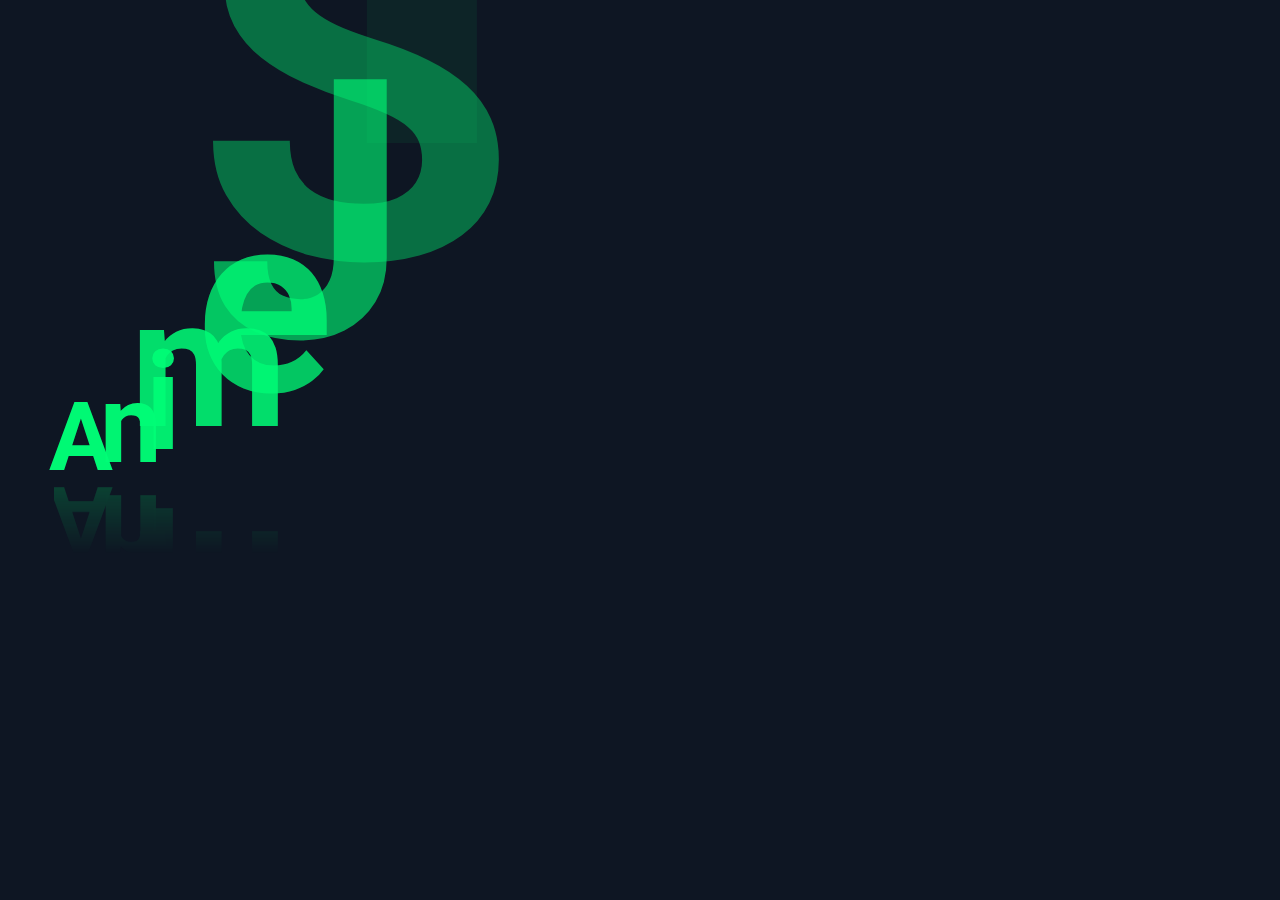
<file: AnimeJS-text-animation/index.html>
<!DOCTYPE html>
<html lang="en">
  <head>
    <meta charset="UTF-8" />
    <meta name="viewport" content="width=device-width, initial-scale=1.0" />
    <title>Text Animation Effect</title>
    <link rel="stylesheet" href="style.css" />
  </head>
  <body>
    <section>
      <h2 class="text">AnimeJS Text Animation Effects</h2>
      <!-- <h2 class="text">Suresh Web Developer</h2> -->
    </section>
    <script src="anime.min.js"></script>
    <script>
      // Now, split text into words
      const text = document.querySelector('.text');
      text.innerHTML = text.textContent.replace(/\S/g, '<span>$&</span>');

      anime
        .timeline({
          loop: true,
        })

        .add({
          targets: '.text span',
          translateY: [-600, 0], //[start value, end value]
          scale: [10, 1], //[start value, end value]
          opacity: [0, 1], //[start value, end value]
          easing: 'easeOutExpo',
          duration: 1500, //1.5 Seconds
          delay: anime.stagger(100),
        })

        .add({
          targets: '.text span',
          translateX: [0, -1000], //[start value, end value]
          scale: [1, 1], //[start value, end value]
          opacity: [1, 0], //[start value, end value]
          easing: 'easeOutExpo',
          duration: 2000, //2 Seconds
          delay: anime.stagger(100),
        })

        .add({
          targets: '.text span',
          translateX: [1000, 0], //[start value, end value]
          scale: [1, 1], //[start value, end value]
          opacity: [0, 1], //[start value, end value]
          easing: 'easeOutExpo',
          duration: 2000, //2 Seconds
          delay: anime.stagger(100),
        })

        .add({
          targets: '.text span',
          translateX: [0, 0], //[start value, end value]
          scale: [1, 50], //[start value, end value]
          opacity: [1, 0], //[start value, end value]
          easing: 'easeOutExpo',
          duration: 2000, //2 Seconds
          delay: anime.stagger(100),
        });
    </script>
  </body>
</html>
</file>
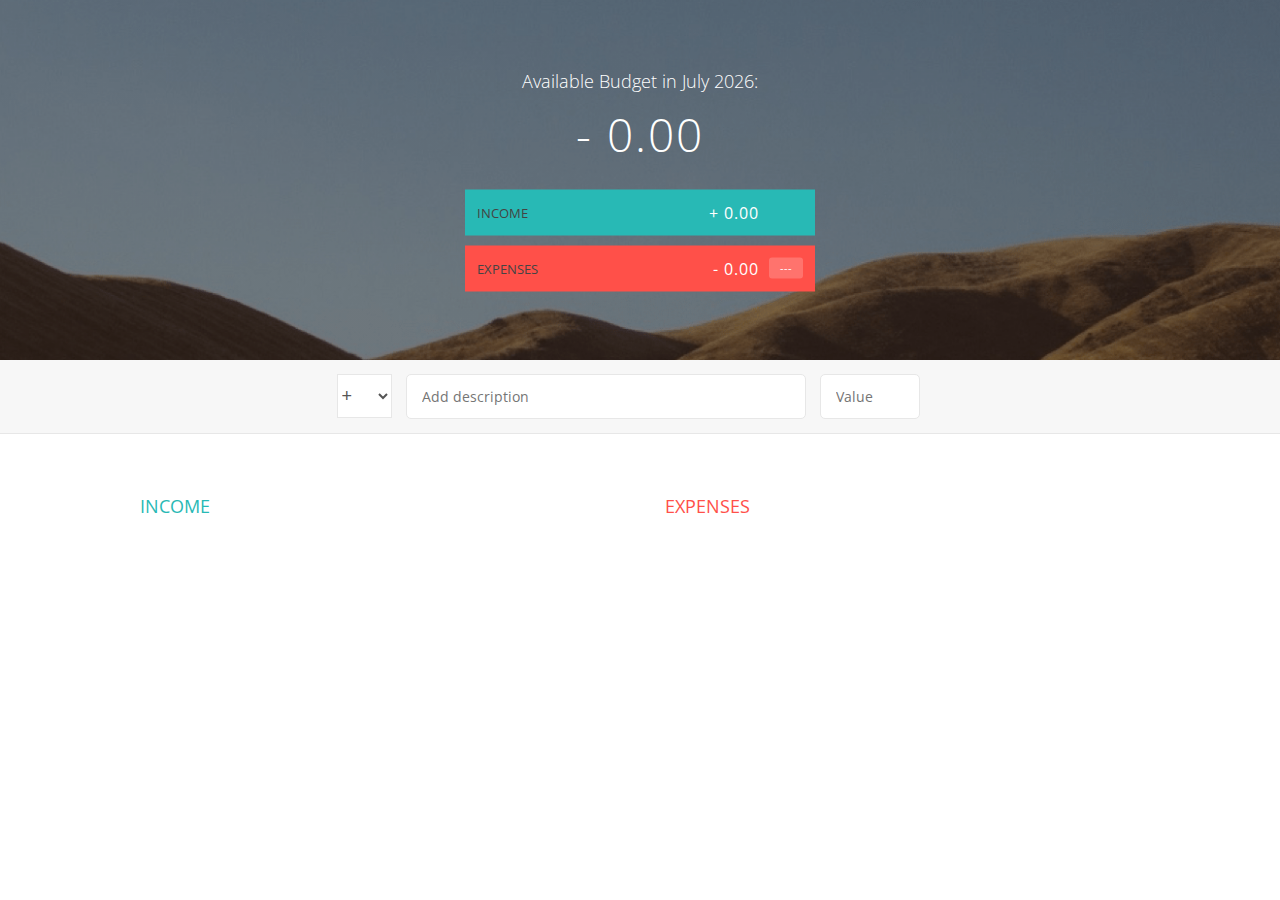
<file: budgety-app/index.html>
<!DOCTYPE html>
<html lang="en">
    <head>
        <meta charset="UTF-8">
        <meta name="viewport" content="width=device-width, initial-scale=1.0">
        <link href="https://fonts.googleapis.com/css?family=Open+Sans:100,300,400,600" rel="stylesheet" type="text/css">
        <link href="http://code.ionicframework.com/ionicons/2.0.1/css/ionicons.min.css" rel="stylesheet" type="text/css">
        <link rel="stylesheet" href="style.css">
        <title>Budgety</title>
    </head>
    <body>
        <div class="top">
            <div class="budget">
                <div class="budget__title">
                    Available Budget in <span class="budget__title--month">%Month%</span>:
                </div>
                
                <div class="budget__value">+ 2,345.64</div>
                
                <div class="budget__income clearfix">
                    <div class="budget__income--text">Income</div>
                    <div class="right">
                        <div class="budget__income--value">+ 4,300.00</div>
                        <div class="budget__income--percentage">&nbsp;</div>
                    </div>
                </div>
                
                <div class="budget__expenses clearfix">
                    <div class="budget__expenses--text">Expenses</div>
                    <div class="right clearfix">
                        <div class="budget__expenses--value">- 1,954.36</div>
                        <div class="budget__expenses--percentage">45%</div>
                    </div>
                </div>
            </div>
        </div>
        
        
        
        <div class="bottom">
            <div class="add">
                <div class="add__container">
                    <select class="add__type">
                        <option value="inc" selected>+</option>
                        <option value="exp">-</option>
                    </select>
                    <input type="text" class="add__description" placeholder="Add description">
                    <input type="number" class="add__value" placeholder="Value">
                    <button class="add__btn"><i class="ion-ios-checkmark-outline"></i></button>
                </div>
            </div>
            
            <div class="container clearfix">
                <div class="income">
                    <h2 class="icome__title">Income</h2>
                    
                    <div class="income__list">
                       
                        <!--
                        <div class="item clearfix" id="income-0">
                            <div class="item__description">Salary</div>
                            <div class="right clearfix">
                                <div class="item__value">+ 2,100.00</div>
                                <div class="item__delete">
                                    <button class="item__delete--btn"><i class="ion-ios-close-outline"></i></button>
                                </div>
                            </div>
                        </div>
                        
                        <div class="item clearfix" id="income-1">
                            <div class="item__description">Sold car</div>
                            <div class="right clearfix">
                                <div class="item__value">+ 1,500.00</div>
                                <div class="item__delete">
                                    <button class="item__delete--btn"><i class="ion-ios-close-outline"></i></button>
                                </div>
                            </div>
                        </div>
                        -->
                        
                    </div>
                </div>
                
                
                
                <div class="expenses">
                    <h2 class="expenses__title">Expenses</h2>
                    
                    <div class="expenses__list">
                       
                        <!--
                        <div class="item clearfix" id="expense-0">
                            <div class="item__description">Apartment rent</div>
                            <div class="right clearfix">
                                <div class="item__value">- 900.00</div>
                                <div class="item__percentage">21%</div>
                                <div class="item__delete">
                                    <button class="item__delete--btn"><i class="ion-ios-close-outline"></i></button>
                                </div>
                            </div>
                        </div>
                        <div class="item clearfix" id="expense-1">
                            <div class="item__description">Grocery shopping</div>
                            <div class="right clearfix">
                                <div class="item__value">- 435.28</div>
                                <div class="item__percentage">10%</div>
                                <div class="item__delete">
                                    <button class="item__delete--btn"><i class="ion-ios-close-outline"></i></button>
                                </div>
                            </div>
                        </div>
                        -->
                        
                    </div>
                </div>
            </div>
            
            
        </div>
        
        <script src="app.js"></script> 
    </body>
</html>
</file>
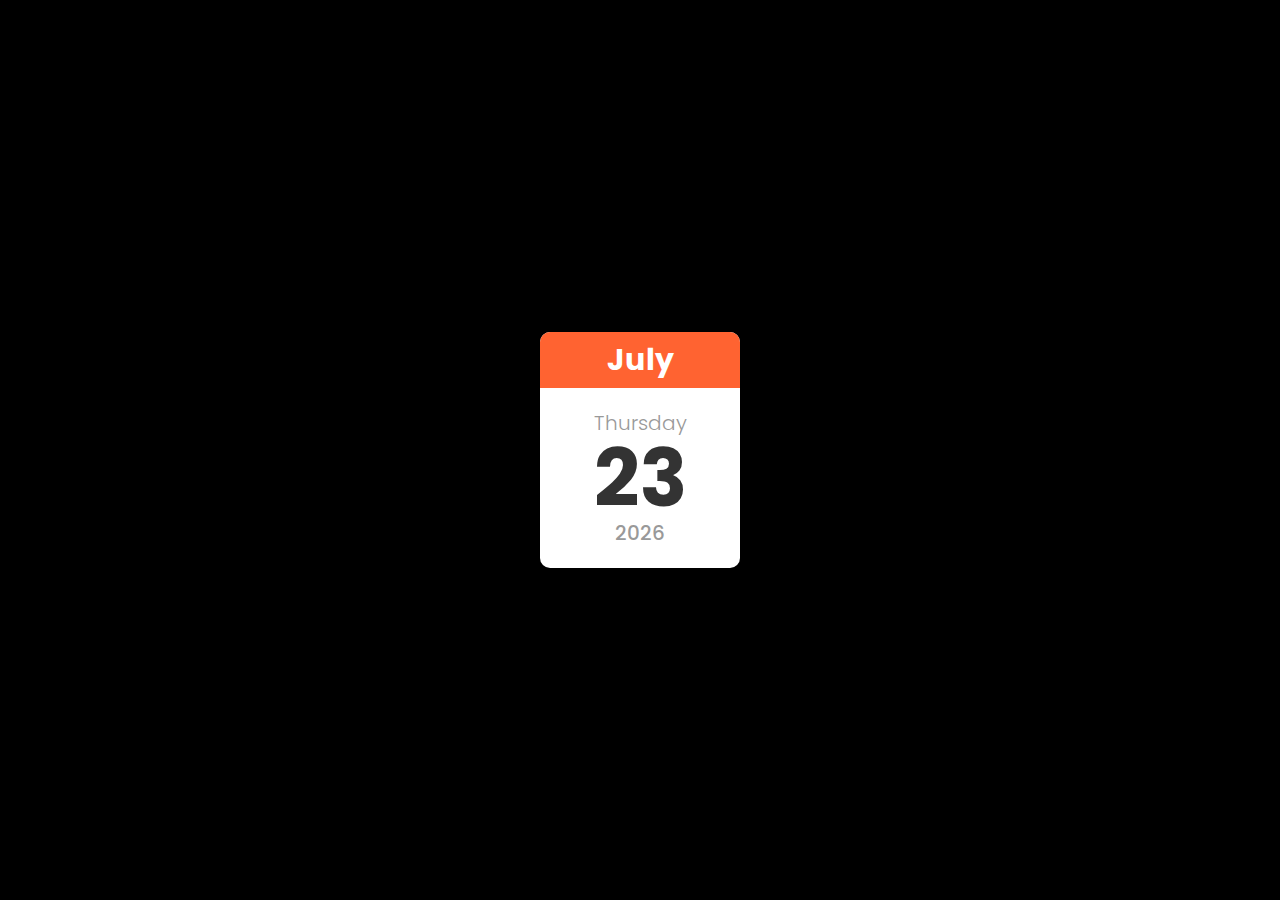
<file: calender/index.html>
<!DOCTYPE html>
<html lang="en">
  <head>
    <meta charset="UTF-8" />
    <meta name="viewport" content="width=device-width, initial-scale=1.0" />
    <title>Calender</title>
    <link rel="stylesheet" href="style.css" />
  </head>
  <body>
    <div class="calender">
      <p id="monthName"></p>
      <p id="dayName"></p>
      <p id="dayNumber"></p>
      <p id="year"></p>
    </div>
    <script>
      const lang = navigator.language;
      let date = new Date();

      let dayNumber = date.getDate();
      let month = date.getMonth();
      let dayName = date.toLocaleString(lang, { weekday: 'long' });
      let monthName = date.toLocaleString(lang, { month: 'long' });
      let year = date.getFullYear();

      document.querySelector('#monthName').innerHTML = monthName;
      document.querySelector('#dayName').innerHTML = dayName;
      document.querySelector('#dayNumber').innerHTML = dayNumber;
      document.querySelector('#year').innerHTML = year;
    </script>
  </body>
</html>
</file>
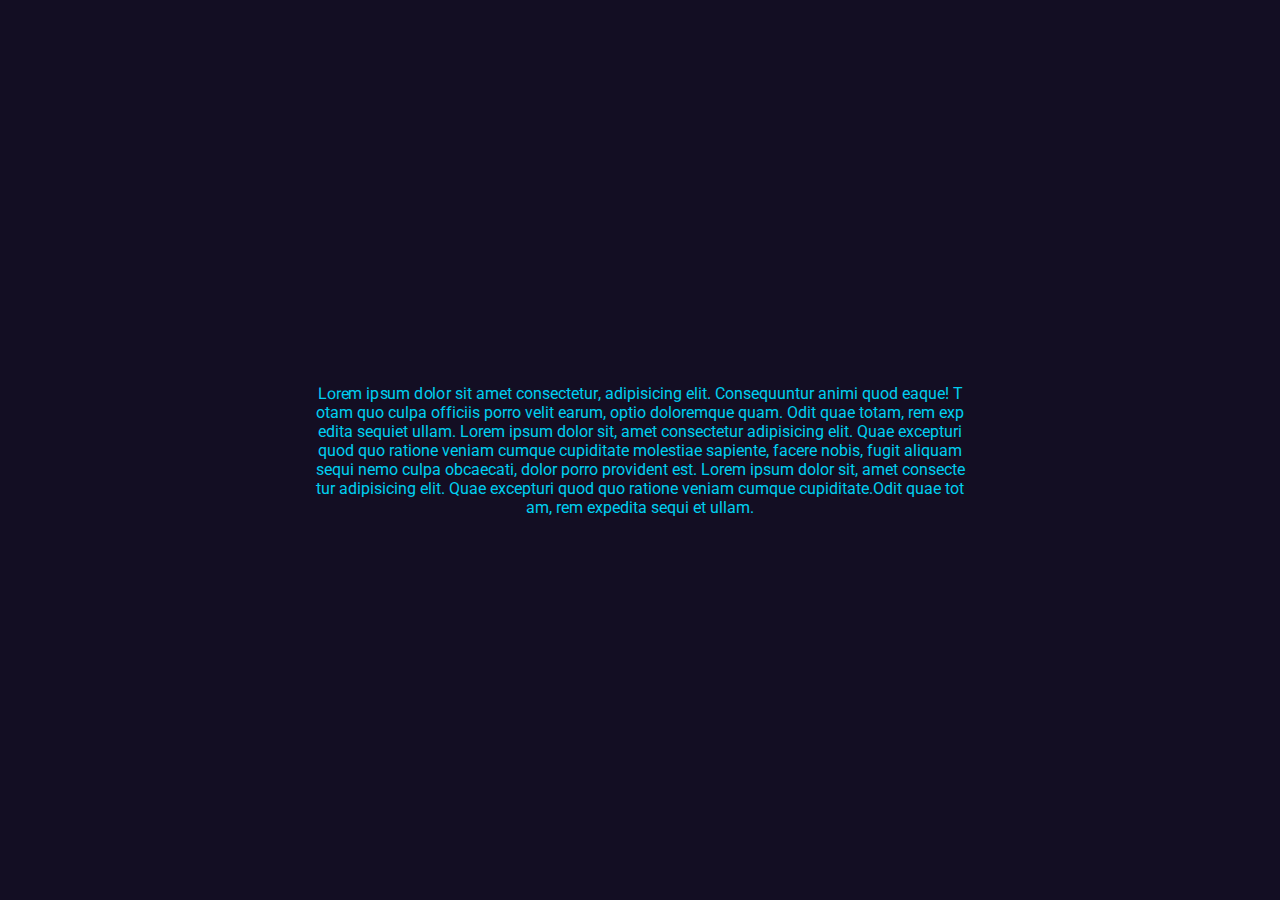
<file: Flying-text-animation/index.html>
<!DOCTYPE html>
<html lang="en">
  <head>
    <meta charset="UTF-8" />
    <meta http-equiv="X-UA-Compatible" content="IE=edge" />
    <meta name="viewport" content="width=device-width, initial-scale=1.0" />
    <title>Flying Text Animation</title>
    <link rel="stylesheet" href="style.css" />
  </head>
  <body>
    <section>
      <p class="text">
        Lorem ipsum dolor sit amet consectetur, adipisicing elit. Consequuntur animi quod eaque! Totam quo culpa officiis porro velit earum, optio doloremque quam. Odit quae totam, rem expedita
        sequiet ullam. Lorem ipsum dolor sit, amet consectetur adipisicing elit. Quae excepturi quod quo ratione veniam cumque cupiditate molestiae sapiente, facere nobis, fugit aliquam sequi nemo
        culpa obcaecati, dolor porro provident est. Lorem ipsum dolor sit, amet consectetur adipisicing elit. Quae excepturi quod quo ratione veniam cumque cupiditate.Odit quae totam, rem expedita
        sequi et ullam.
      </p>
    </section>

    <script src="anime.min.js"></script>
    <script>
      // Now, Split text into letters
      const text = document.querySelector('.text');
      text.innerHTML = text.textContent.replace(/\S/g, '<span>$&</span>');

      const animation = anime.timeline({
        targets: '.text span',
        easing: 'easeInOutExpo',
        loop: true,
      });

      animation
        .add({
          rotate: function () {
            return anime.random(-360, 360);
          },
          translateX: function () {
            return anime.random(-500, 500);
          },
          translateY: function () {
            return anime.random(-500, 500);
          },
          duration: 5000,
          delay: anime.stagger(20),
        })

        .add({
          rotate: 0,
          translateX: 0,
          translateY: 0,
          duration: 5000,
          delay: anime.stagger(20),
        });
    </script>
  </body>
</html>
</file>
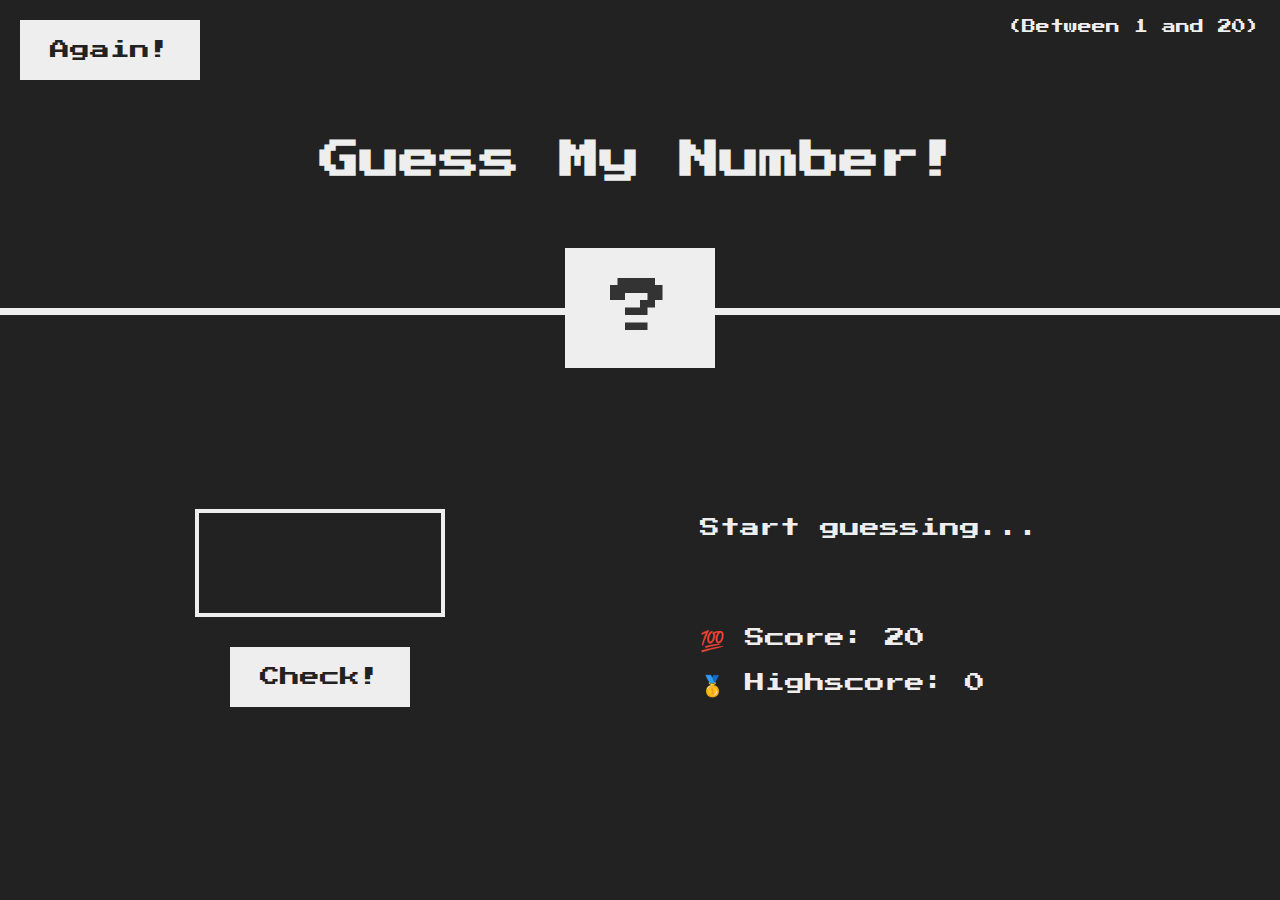
<file: guess-my-number/index.html>
<!DOCTYPE html>
<html lang="en">
  <head>
    <meta charset="UTF-8" />
    <meta name="viewport" content="width=device-width, initial-scale=1.0" />
    <meta http-equiv="X-UA-Compatible" content="ie=edge" />
    <link rel="stylesheet" href="style.css" />
    <title>Guess My Number!</title>
  </head>
  <body>
    <header>
      <h1>Guess My Number!</h1>
      <p class="between">(Between 1 and 20)</p>
      <button class="btn again">Again!</button>
      <div class="number">?</div>
    </header>
    <main>
      <section class="left">
        <input type="number" class="guess" />
        <button class="btn check">Check!</button>
      </section>
      <section class="right">
        <p class="message">Start guessing...</p>
        <p class="label-score">💯 Score: <span class="score">20</span></p>
        <p class="label-highscore">
          🥇 Highscore: <span class="highscore">0</span>
        </p>
      </section>
    </main>
    <script src="script.js"></script>
  </body>
</html>
</file>
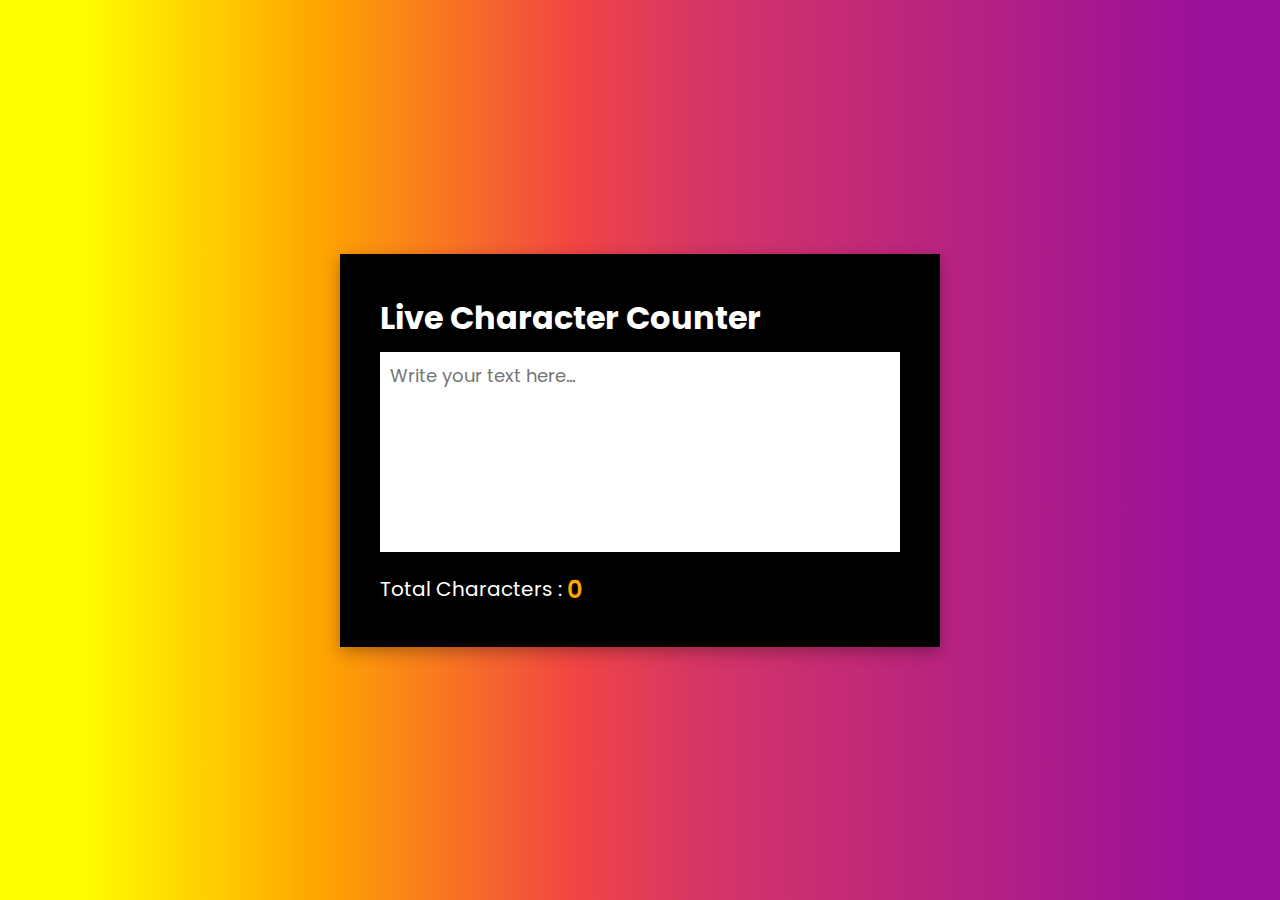
<file: live-character-counter/index.html>
<!DOCTYPE html>
<html lang="en">
  <head>
    <meta charset="UTF-8" />
    <meta name="viewport" content="width=device-width, initial-scale=1.0" />
    <title>Live Letters Counter | Mini Project</title>
    <link rel="stylesheet" href="style.css" />
  </head>
  <body>
    <div class="container">
      <h3>Live Character Counter</h3>
      <textarea placeholder="Write your text here..." onkeyup="countLetters()"></textarea>
      <p>Total Characters : <span class="count">0</span></p>
    </div>

    <script>
      const textarea = document.querySelector('textarea');
      const count = document.querySelector('.count');

      const countLetters = function () {
        const text = textarea.value;
        const textLength = text.length;
        count.textContent = `${textLength}`;
      };
    </script>
  </body>
</html>
</file>
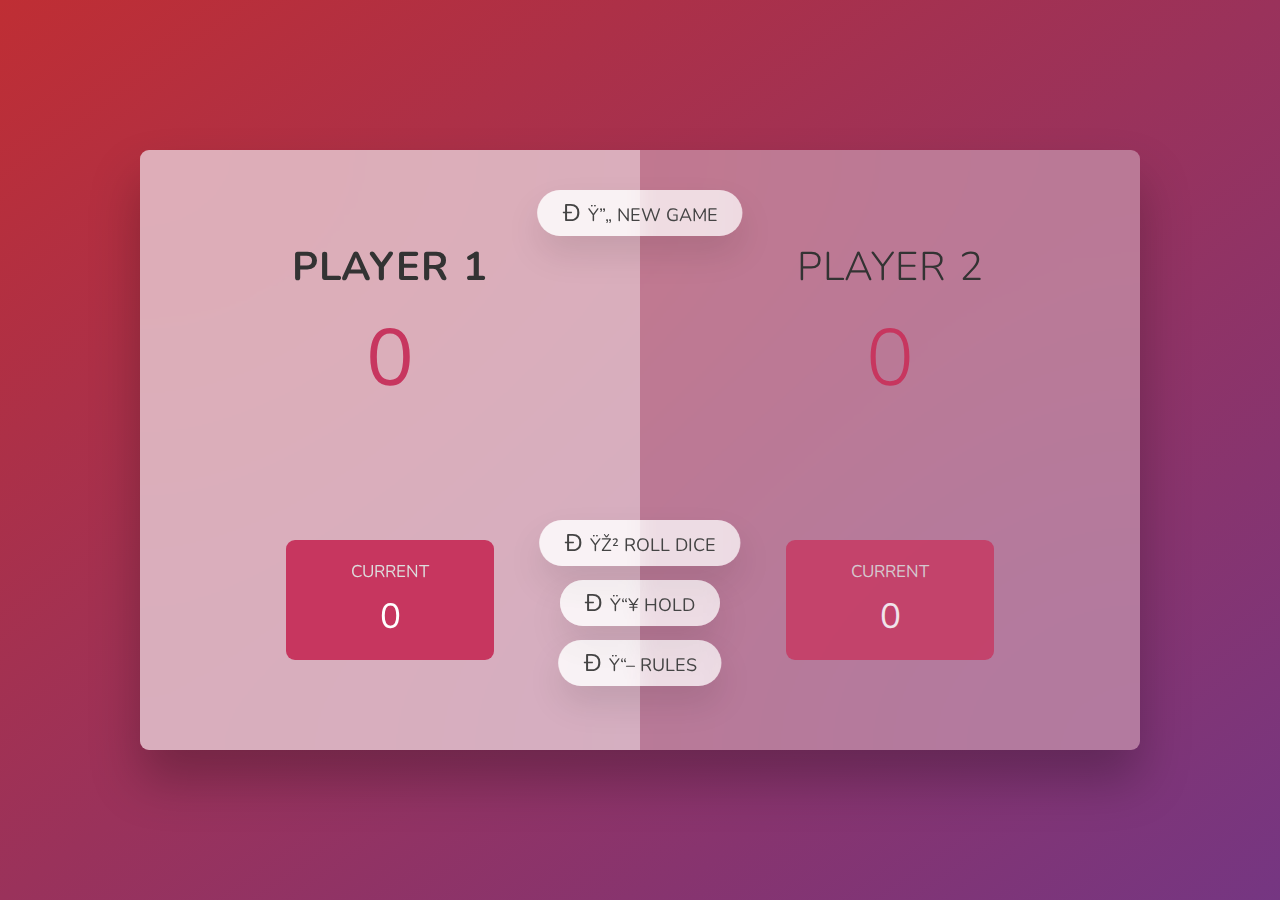
<file: pig-game-new/index.html>
<!DOCTYPE html>
<html lang="en">
  <head>
    <meta charset="URF-8" />
    <meta name="viewport" content="width=device-width, initial-scale=1.0" />
    <meta http-equiv="X-UA-Compatible" content="ie=edge" />
    <link rel="stylesheet" href="style.css" />
    <title>Pig Game</title>
  </head>
  <body>
    <main>
      <section class="player player--0 player--active">
        <h2 class="name" id="name--0">Player 1</h2>
        <p class="score" id="score--0">43</p>
        <div class="current">
          <p class="current-label">Current</p>
          <p class="current-score" id="current--0">0</p>
        </div>
      </section>
      <section class="player player--1">
        <h2 class="name" id="name--1">Player 2</h2>
        <p class="score" id="score--1">24</p>
        <div class="current">
          <p class="current-label">Current</p>
          <p class="current-score" id="current--1">0</p>
        </div>
      </section>

      <img src="images/dice-5.png" alt="Playing dice" class="dice" />
      <button class="btn btn--new">🔄 New game</button>
      <button class="btn btn--roll">🎲 Roll dice</button>
      <button class="btn btn--hold">📥 Hold</button>

      <!-- <button class="btn btn--explain show-modal">📖 Rules</button> -->
      <button class="btn btn--explain show-modal">📖 Rules</button>

      <div class="modal hidden">
        <button class="close-modal">&times;</button>
        <!-- &times; = X  -->

        <p>
          <b>Rules of the game</b><br /><br />
          The player who gets to 50 points first wins the game. You can roll the dice as often as you want but as soon as you roll 1, all your current points will be lost and the turn goes to the
          other player!!
          <br /><br />
          Good luck!
        </p>
      </div>
      <div class="overlay hidden"></div>
    </main>
    <script src="script.js"></script>
  </body>
</html>
</file>
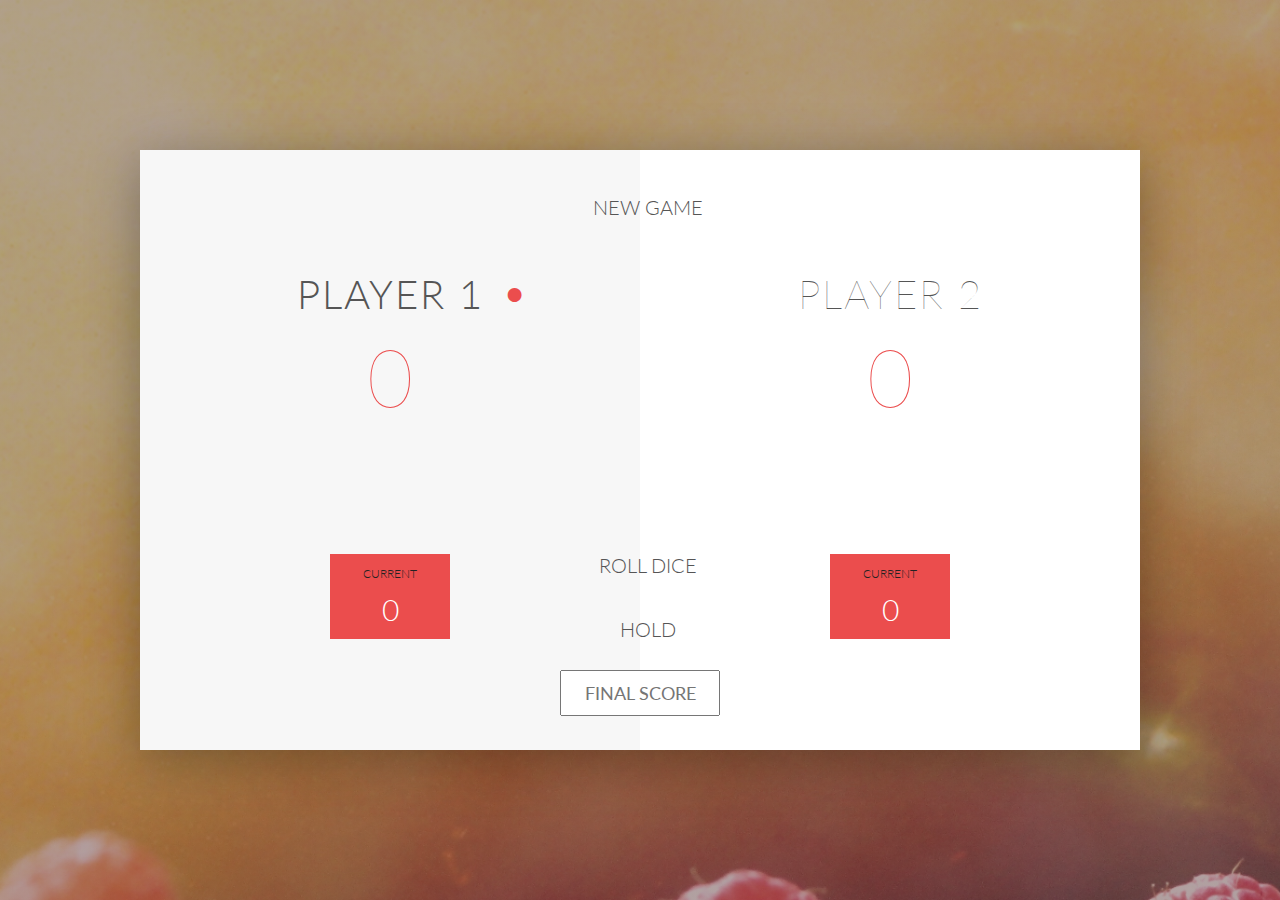
<file: pig-game/pig.html>
<!DOCTYPE html>
<html lang="en">
    <meta charset="UTF-8">
    <meta name="viewport" content="width=device-width, initial-scale=1.0">
    <link href="https://fonts.googleapis.com/css?family=Lato:100,300,600" rel="stylesheet" type="text/css">
    <link href="http://code.ionicframework.com/ionicons/2.0.1/css/ionicons.min.css" rel="stylesheet" type="text/css">
    <link rel="stylesheet" type="text/css" href="pig.css">

    <title>Pig Game</title>
</html>
<body>
    <div class="wrapper clearfix">
        <div class="player-0-panel active">
            <div class="player-name" id="name-0">Player 1</div>
            <div class="player-score" id="score-0">43</div>
            <div class="player-current-box">
                <div class="player-current-label">Current</div>
                <div class="player-current-score" id="current-0">11</div>
            </div>
        </div>

        <div class="player-1-panel">
            <div class="player-name" id="name-1">Player 2</div>
            <div class="player-score" id="score-1">72</div>
            <div class="player-current-box">
                <div class="player-current-label">Current</div>
                <div class="player-current-score" id="current-1">0</div>
            </div>
        </div>

        <button class="btn-new"><i class="ion-ios-plus-outline"></i>New game</button>
        <button class="btn-roll"><i class="ion-ios-loop"></i>Roll dice</button>
        <button class="btn-hold"><i class="ion-ios-download-outline"></i>Hold</button>

        <input type="text" placeholder="Final score" class="final-score">

        <img src="dice-5.png" alt="Dice" class="dice" id="dice-1">
        <img src="dice-5.png" alt="Dice" class="dice" id="dice-2">

        <script src="app.js"></script>
    </div>
</body>
</file>
<file: AnimeJS-text-animation/style.css>
@import url('https://fonts.googleapis.com/css2?family=Roboto:wght@300;400;500;700;900&display=swap');

* {
  padding: 0;
  margin: 0;
  box-sizing: border-box;
  font-family: 'Roboto', sans-serif;
}
section {
  position: relative;
  display: flex;
  justify-content: center;
  align-items: center;
  min-height: 100vh;
  background: #0e1623;
  overflow: hidden;
}
section .text {
  position: relative;
  font-size: 5em;
  text-align: center;
  color: #00fe77;
  -webkit-box-reflect: below -0.46em linear-gradient(transparent, #0004);
}
section .text span {
  position: relative;
  display: inline-block;
}
</file>
<file: budgety-app/style.css>
/**********************************************
*** GENERAL
**********************************************/

* {
    margin: 0;
    padding: 0;
    box-sizing: border-box;
}

.clearfix::after {
    content: "";
    display: table;
    clear: both;
}

body {
    color: #555;
    font-family: Open Sans;
    font-size: 16px;
    position: relative;
    height: 100vh;
    font-weight: 400;
}

.right { float: right; }
.red { color: #FF5049 !important; }
.red-focus:focus { border: 1px solid #FF5049 !important; }

/**********************************************
*** TOP PART
**********************************************/

.top {
    height: 40vh;
    background-image: linear-gradient(rgba(0, 0, 0, 0.35), rgba(0, 0, 0, 0.35)), url(back.png);
    background-size: cover;
    background-position: center;
    position: relative;
}

.budget {
    position: absolute;
    width: 350px;
    top: 50%;
    left: 50%;
    transform: translate(-50%, -50%);
    color: #fff;
}

.budget__title {
    font-size: 18px;
    text-align: center;
    margin-bottom: 10px;
    font-weight: 300;
}

.budget__value {
    font-weight: 300;
    font-size: 46px;
    text-align: center;
    margin-bottom: 25px;
    letter-spacing: 2px;
}

.budget__income,
.budget__expenses {
    padding: 12px;
    text-transform: uppercase;
}

.budget__income {
    margin-bottom: 10px;
    background-color: #28B9B5;
}

.budget__expenses {
    background-color: #FF5049;
}

.budget__income--text,
.budget__expenses--text {
    float: left;
    font-size: 13px;
    color: #444;
    margin-top: 2px;
}

.budget__income--value,
.budget__expenses--value {
    letter-spacing: 1px;
    float: left;
}

.budget__income--percentage,
.budget__expenses--percentage {
    float: left;
    width: 34px;
    font-size: 11px;
    padding: 3px 0;
    margin-left: 10px;
}

.budget__expenses--percentage {
    background-color: rgba(255, 255, 255, 0.2);
    text-align: center;
    border-radius: 3px;
}


/**********************************************
*** BOTTOM PART
**********************************************/

/***** FORM *****/
.add {
    padding: 14px;
    border-bottom: 1px solid #e7e7e7;
    background-color: #f7f7f7;
}

.add__container {
    margin: 0 auto;
    text-align: center;
}

.add__type {
    width: 55px;
    border: 1px solid #e7e7e7;
    height: 44px;
    font-size: 18px;
    color: inherit;
    background-color: #fff;
    margin-right: 10px;
    font-weight: 300;
    transition: border 0.3s;
}

.add__description,
.add__value {
    border: 1px solid #e7e7e7;
    background-color: #fff;
    color: inherit;
    font-family: inherit;
    font-size: 14px;
    padding: 12px 15px;
    margin-right: 10px;
    border-radius: 5px;
    transition: border 0.3s;
}

.add__description { width: 400px;}
.add__value { width: 100px;}

.add__btn {
    font-size: 35px;
    background: none;
    border: none;
    color: #28B9B5;
    cursor: pointer;
    display: inline-block;
    vertical-align: middle;
    line-height: 1.1;
    margin-left: 10px;
}

.add__btn:active { transform: translateY(2px); }

.add__type:focus,
.add__description:focus,
.add__value:focus {
    outline: none;
    border: 1px solid #28B9B5;
}

.add__btn:focus { outline: none; }

/***** LISTS *****/
.container {
    width: 1000px;
    margin: 60px auto;
}

.income {
    float: left;
    width: 475px;
    margin-right: 50px;
}

.expenses {
    float: left;
    width: 475px;
}

h2 {
    text-transform: uppercase;
    font-size: 18px;
    font-weight: 400;
    margin-bottom: 15px;
}

.icome__title { color: #28B9B5; }
.expenses__title { color: #FF5049; }

.item {
    padding: 13px;
    border-bottom: 1px solid #e7e7e7;
}

.item:first-child { border-top: 1px solid #e7e7e7; }
.item:nth-child(even) { background-color: #f7f7f7; }

.item__description {
    float: left;
}

.item__value {
    float: left;
    transition: transform 0.3s;
}

.item__percentage {
    float: left;
    margin-left: 20px;
    transition: transform 0.3s;
    font-size: 11px;
    background-color: #FFDAD9;
    padding: 3px;
    border-radius: 3px;
    width: 32px;
    text-align: center;
}

.income .item__value,
.income .item__delete--btn {
    color: #28B9B5;
}

.expenses .item__value,
.expenses .item__percentage,
.expenses .item__delete--btn {
    color: #FF5049;
}


.item__delete {
    float: left;
}

.item__delete--btn {
    font-size: 22px;
    background: none;
    border: none;
    cursor: pointer;
    display: inline-block;
    vertical-align: middle;
    line-height: 1;
    display: none;
}

.item__delete--btn:focus { outline: none; }
.item__delete--btn:active { transform: translateY(2px); }

.item:hover .item__delete--btn { display: block; }
.item:hover .item__value { transform: translateX(-20px); }
.item:hover .item__percentage { transform: translateX(-20px); }


.unpaid {
    background-color: #FFDAD9 !important;
    cursor: pointer;
    color: #FF5049;

}

.unpaid .item__percentage { box-shadow: 0 2px 6px 0 rgba(0, 0, 0, 0.1); }
.unpaid:hover .item__description { font-weight: 900; }
</file>
<file: calender/style.css>
@import url('https://fonts.googleapis.com/css2?family=Poppins:wght@200;300;400;500;600;700;800;900&display=swap');
* {
  padding: 0;
  margin: 0;
  box-sizing: border-box;
  font-family: 'Poppins', sans-serif;
}
body {
  display: flex;
  justify-content: center;
  align-items: center;
  min-height: 100vh;
  background: #000;
}
.calender {
  position: relative;
  width: 200px;
  background: #fff;
  text-align: center;
  border-radius: 10px;
  overflow: hidden;
  -webkit-box-reflect: below 0 linear-gradient(rgba(#fff), rgba(#fff, 0.7));
}
.calender #monthName {
  position: relative;
  padding: 5px 10px;
  background: #ff6331;
  color: #fff;
  font-size: 30px;
  font-weight: 700;
}
.calender #dayName {
  margin-top: 20px;
  font-size: 20px;
  font-weight: 300;
  color: #999;
}
.calender #dayNumber {
  line-height: 1em;
  font-size: 80px;
  font-weight: 700;
  color: #333;
}
.calender #year {
  margin-bottom: 20px;
  font-size: 20px;
  font-weight: 500;
  color: #999;
}
</file>
<file: Flying-text-animation/style.css>
@import url('https://fonts.googleapis.com/css2?family=Roboto:wght@300;400;500;700;900&display=swap');

* {
  padding: 0;
  margin: 0;
  box-sizing: border-box;
  font-family: 'Roboto', sans-serif;
}
section {
  position: relative;
  display: flex;
  justify-content: center;
  align-items: center;
  min-height: 100vh;
  overflow: hidden;
  background: #130e23;
}
section .text {
  position: relative;
  text-align: center;
  color: #00cef0;
  margin: 40px;
  max-width: 650px;
}
section .text span {
  position: relative;
  display: inline-block;
}
</file>
<file: guess-my-number/style.css>
@import url('https://fonts.googleapis.com/css?family=Press+Start+2P&display=swap');

* {
  margin: 0;
  padding: 0;
  box-sizing: inherit;
}

html {
  font-size: 62.5%;
  box-sizing: border-box;
}

body {
  font-family: 'Press Start 2P', sans-serif;
  color: #eee;
  background-color: #222;
  /* background-color: #60b347; */
}

/* LAYOUT */
header {
  position: relative;
  height: 35vh;
  border-bottom: 7px solid #eee;
}

main {
  height: 65vh;
  color: #eee;
  display: flex;
  align-items: center;
  justify-content: space-around;
}

.left {
  width: 52rem;
  display: flex;
  flex-direction: column;
  align-items: center;
}

.right {
  width: 52rem;
  font-size: 2rem;
}

/* ELEMENTS STYLE */
h1 {
  font-size: 4rem;
  text-align: center;
  position: absolute;
  width: 100%;
  top: 52%;
  left: 50%;
  transform: translate(-50%, -50%);
}

.number {
  background: #eee;
  color: #333;
  font-size: 6rem;
  width: 15rem;
  padding: 3rem 0rem;
  text-align: center;
  position: absolute;
  bottom: 0;
  left: 50%;
  transform: translate(-50%, 50%);
}

.between {
  font-size: 1.4rem;
  position: absolute;
  top: 2rem;
  right: 2rem;
}

.again {
  position: absolute;
  top: 2rem;
  left: 2rem;
}

.guess {
  background: none;
  border: 4px solid #eee;
  font-family: inherit;
  color: inherit;
  font-size: 5rem;
  padding: 2.5rem;
  width: 25rem;
  text-align: center;
  display: block;
  margin-bottom: 3rem;
}

.btn {
  border: none;
  background-color: #eee;
  color: #222;
  font-size: 2rem;
  font-family: inherit;
  padding: 2rem 3rem;
  cursor: pointer;
}

.btn:hover {
  background-color: #ccc;
}

.message {
  margin-bottom: 8rem;
  height: 3rem;
}

.label-score {
  margin-bottom: 2rem;
}

@media only screen and (max-width: 720px) {
  h1 {
    font-size: 2rem;
  }

  .btn {
    font-size: 1rem;
    padding: 1rem 1.5rem;
  }

  .number {
    font-size: 3rem;
    width: 7.5rem;
    padding: 1.5rem 0rem;
  }
  .left {
    width: 26rem;
  }

  .right {
    width: 26rem;
    font-size: 1rem;
  }
  .guess {
    border: 2px solid #eee;
    font-size: 2.5rem;
    padding: 1.25rem;
    width: 12.5rem;
    margin-bottom: 1.5rem;
  }
  .message {
    margin-bottom: 4rem;
    height: 1.5rem;
  }
  main {
    height: 32.5rem;
  }
}
</file>
<file: live-character-counter/style.css>
@import url('https://fonts.googleapis.com/css2?family=Poppins:wght@200;300;400;500;600;700;800;900&display=swap');
* {
  padding: 0;
  margin: 0;
  box-sizing: border-box;
  font-family: 'Poppins', sans-serif;
}
body {
  display: flex;
  justify-content: center;
  align-items: center;
  min-height: 100vh;
  /* background: linear-gradient(to top left, #28b487, #7dd56f); */
  background: linear-gradient(
    90deg,
    rgb(255, 255, 0) 6%,
    rgb(255, 165, 0) 25%,
    rgb(241, 68, 68) 45%,
    rgb(213, 53, 103) 55%,
    rgb(154, 16, 154) 94%
  );
}
.container {
  width: 600px;
  padding: 40px;
  background: #000;
  display: flex;
  flex-direction: column;
  box-shadow: 0 5px 15px rgba(0, 0, 0, 0.3);
}
.container h3 {
  font-size: 2em;
  margin-bottom: 10px;
  color: #fff;
}
.container textarea {
  position: relative;
  margin-bottom: 20px;
  resize: none;
  height: 200px;
  width: 100% !important;
  padding: 10px;
  font-size: 18px;
  border: none;
  outline: none;
}
.container p {
  display: flex;
  align-items: center;
  font-size: 20px;
  color: #fff;
}
.container p .count {
  font-size: 24px;
  color: #ffa500;
  font-weight: 600;
  margin-left: 5px;
}
</file>
<file: pig-game-new/style.css>
@import url('https://fonts.googleapis.com/css2?family=Nunito&display=swap');

* {
  margin: 0;
  padding: 0;
  box-sizing: inherit;
}

html {
  font-size: 62.5%;
  box-sizing: border-box;
}

body {
  font-family: 'Nunito', sans-serif;
  font-weight: 400;
  height: 100vh;
  color: #333;
  background-image: linear-gradient(to top left, #753682 0%, #bf2e34 100%);
  display: flex;
  align-items: center;
  justify-content: center;
}

/* LAYOUT */
main {
  position: relative;
  width: 100rem;
  height: 60rem;
  background-color: rgba(255, 255, 255, 0.35);
  backdrop-filter: blur(200px);
  filter: blur();
  box-shadow: 0 3rem 5rem rgba(0, 0, 0, 0.25);
  border-radius: 9px;
  overflow: hidden;
  display: flex;
}

.player {
  flex: 50%;
  padding: 9rem;
  display: flex;
  flex-direction: column;
  align-items: center;
  transition: all 0.75s;
}

/* ELEMENTS */
.name {
  position: relative;
  font-size: 4rem;
  text-transform: uppercase;
  letter-spacing: 1px;
  word-spacing: 2px;
  font-weight: 300;
  margin-bottom: 1rem;
}

.score {
  font-size: 8rem;
  font-weight: 300;
  color: #c7365f;
  margin-bottom: auto;
}

.player--active {
  background-color: rgba(255, 255, 255, 0.4);
}
.player--active .name {
  font-weight: 700;
}
.player--active .score {
  font-weight: 400;
}

.player--active .current {
  opacity: 1;
}

.current {
  background-color: #c7365f;
  opacity: 0.8;
  border-radius: 9px;
  color: #fff;
  width: 65%;
  padding: 2rem;
  text-align: center;
  transition: all 0.75s;
}

.current-label {
  text-transform: uppercase;
  margin-bottom: 1rem;
  font-size: 1.7rem;
  color: #ddd;
}

.current-score {
  font-size: 3.5rem;
}

/* ABSOLUTE POSITIONED ELEMENTS */
.btn {
  position: absolute;
  left: 50%;
  transform: translateX(-50%);
  color: #444;
  background: none;
  border: none;
  font-family: inherit;
  font-size: 1.8rem;
  text-transform: uppercase;
  cursor: pointer;
  font-weight: 400;
  transition: all 0.2s;

  background-color: white;
  background-color: rgba(255, 255, 255, 0.6);
  backdrop-filter: blur(10px);

  padding: 0.7rem 2.5rem;
  border-radius: 50rem;
  box-shadow: 0 1.75rem 3.5rem rgba(0, 0, 0, 0.1);
}

.btn::first-letter {
  font-size: 2.4rem;
  display: inline-block;
  margin-right: 0.7rem;
}

.btn--new {
  top: 4rem;
}
.btn--roll {
  top: 37rem;
}
.btn--hold {
  top: 43rem;
}
.btn--explain {
  top: 49rem;
}

.btn:active {
  transform: translate(-50%, 3px);
  box-shadow: 0 1rem 2rem rgba(0, 0, 0, 0.15);
}

.btn:focus {
  outline: none;
}

.dice {
  position: absolute;
  left: 50%;
  top: 16.5rem;
  transform: translateX(-50%);
  height: 10rem;
  box-shadow: 0 2rem 5rem rgba(0, 0, 0, 0.2);
}

.player--winner {
  background-color: #2f2f2f;
}

.player--winner .name {
  font-weight: 700;
  color: #c7365f;
}

.show-modal {
  /* font-size: 2rem;
  font-weight: 600;
  padding: 1.75rem 3.5rem;
  margin: 5rem 2rem;
  border: none;
  background-color: #fff;
  color: #444;
  border-radius: 10rem; */
  cursor: pointer;
}

.close-modal {
  position: absolute;
  top: 1.2rem;
  right: 2rem;
  font-size: 5rem;
  color: #333;
  cursor: pointer;
  border: none;
  background: none;
}

.hidden {
  display: none;
}
.modal {
  position: absolute;
  top: 50%;
  left: 50%;
  transform: translate(-50%, -50%);
  width: 70%;

  background-color: white;
  padding: 6rem;
  border-radius: 5px;
  box-shadow: 0 3rem 5rem rgba(0, 0, 0, 0.3);
  z-index: 1000;
}
.modal p b {
  font-size: 3rem;
}
.modal p {
  font-size: 1.5rem;
}

.overlay {
  position: absolute;
  top: 0;
  left: 0;
  width: 100%;
  height: 100%;
  background-color: rgba(0, 0, 0, 0.6);
  backdrop-filter: blur(3px);
  z-index: 5;
}
</file>
<file: pig-game/pig.css>
/**********************************************
*** GENERAL
**********************************************/
.final-score {
    position: absolute;
    left: 50%;
    transform: translateX(-50%);
    top: 520px;
    color: #555;
    font-size: 18px;
    font-family: 'Lato';
    text-transform: uppercase;
    text-align: center;
    padding: 10px;
    width: 160px;
}

.final-score:focus {outline: none;}

#dice-1{top: 120px;}
#dice-2{top: 250px;}

*{
    margin: 0;
    padding: 0;
    box-sizing: border-box;
}

.clearfix{
    content: "";
    display: table;
    clear: both;
}

body{
    background-image:linear-gradient(rgba(60, 20, 20, 0.4), rgba(62, 20, 20, 0.4)), url("back.jpg");
    background-size: cover;
    background-position: center;
    font-family: 'Lato';
    font-weight: 300;
    position: relative;
    height: 100vh;
    color: #555;
}

.wrapper{
    width: 1000px;
    position: absolute;
    top: 50%;
    left: 50%;
    transform: translate(-50%, -50%);
    background-color: #fff;
    box-shadow: 0 10px 50px rgba(0, 0, 0, 0.3);
    overflow: hidden;
}

.player-0-panel, .player-1-panel{
    width: 50%;
    float: left;
    height: 600px;
    padding: 100px;
}

/**********************************************
*** PLAYERS
**********************************************/

.player-name{
    font-size: 40px;
    font-weight: 100;
    text-align: center;
    text-transform: uppercase;
    letter-spacing: 2px;
    margin-top: 20px;
    margin-bottom: 10px;
    position: relative;
}

.player-score{
    font-size: 80px;
    color: #EB4D4D;
    text-align: center;
    font-weight: 100;
    margin-bottom: 130px;
}

.active { background-color: #f7f7f7; }
.active .player-name { font-weight: 300; }

.active .player-name::after{
    content: "\2022";
    font-size: 47px;
    position: absolute;
    color: #EB4D4D;
    top: -7px;
    right: 10px;
}

.player-current-box {
    background-color: #EB4D4D;
    color: #fff;
    width: 40%;
    text-align: center;
    margin: 0 auto;
    padding: 12px;
}

.player-current-label{
    color: #222;
    text-transform: uppercase;
    font-size: 12px;
    margin-bottom: 10px;
}

.player-current-score {
    font-size: 30px;
}

button{
    position: absolute;
    width: 200px;
    left: 50%;
    transform: translateX(-50%);
    color: #555;
    background: none;
    border: none;
    font-family: Lato;
    font-size: 20px;
    text-transform: uppercase;
    cursor: pointer;
    font-weight: 300;
    transition: background-color 0.3s, color 0.3s;
}

button:hover { font-weight: 600; }
button:hover i { margin-right: 20px; }

button:focus {
    outline: none;
}

i {
    color: #EB4D4D;
    display: inline-block;
    margin-right: 15px;
    font-size: 32px;
    line-height: 1;
    vertical-align: text-top;
    margin-top: -4px;
    transition: margin 0.3s;
}

.btn-new { top: 45px;}
.btn-roll { top: 403px;}
.btn-hold { top: 467px;}

.dice{
    position: absolute;
    left: 50%;
    top: 178px;
    transform: translateX(-50%);
    height: 100px;
}

.winner { background-color: #f7f7f7; }
.winner .player-name { font-weight: 300; color: #EB4D4D; }
</file>
